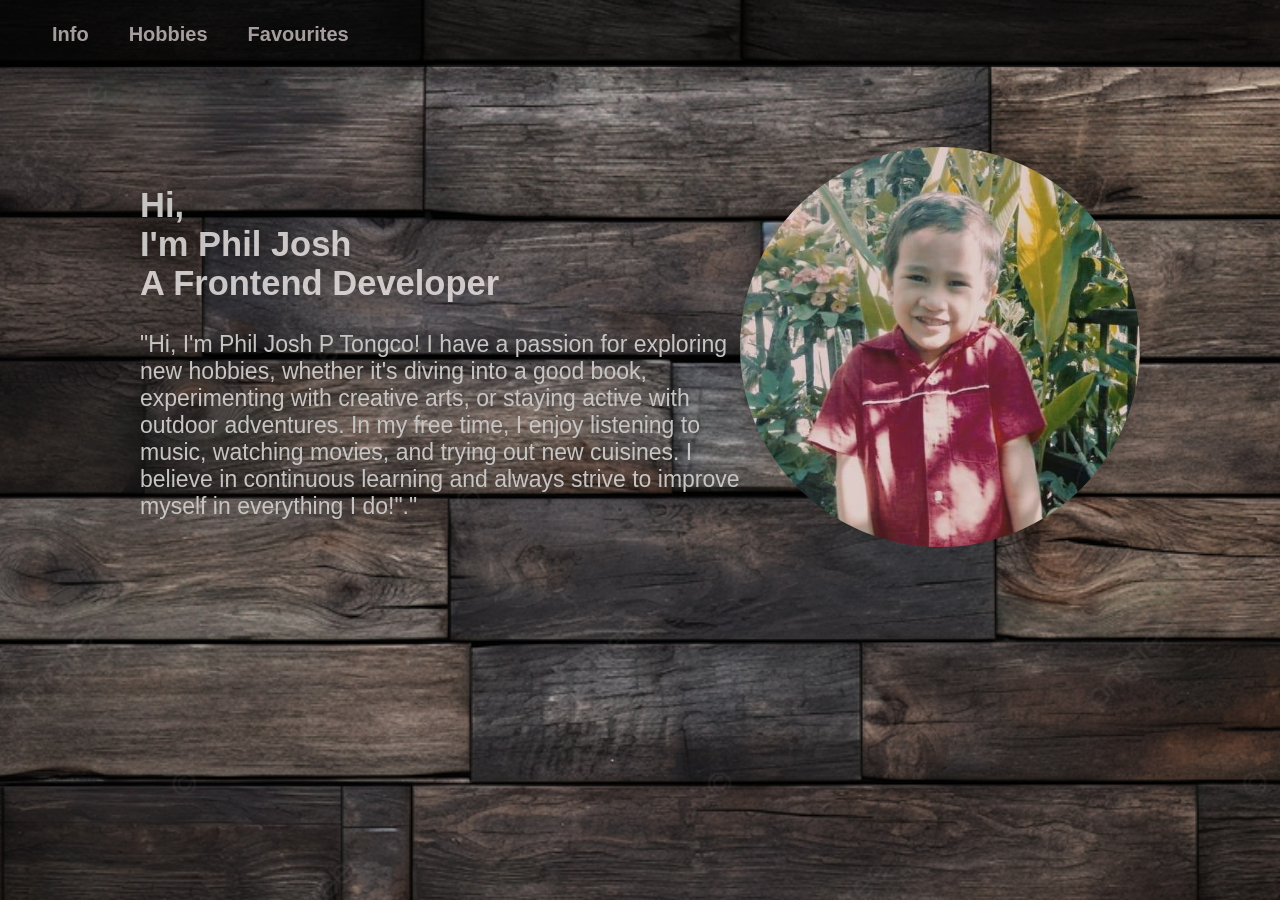
<file: index.html>
<!DOCTYPE html>
<html lang="en">
<head>
    <meta charset="UTF-8">
    <meta name="viewport" content="width=device-width, initial-scale=1.0">
    <title>My Portfolio</title>
    <link rel="stylesheet" href="style.css">
</head>
<body>
    <header>
        <nav>
            <ul>
                <li><a href="DEMO3.html">Info</a></li>
                <li><a href="DEMO2.html">Hobbies</a></li>
                <li><a href="DEMO4.html">Favourites</a></li>
            </ul>
        </nav>
    </header>
    <section class="hero">
        <div class="hero-text">
            <h1>Hi,<br>I'm <span class="highlight">Phil Josh<br>A Frontend Developer</h1>
            <p>"Hi, I'm Phil Josh P Tongco! I have a passion for exploring new hobbies, 
                whether it's diving into a good book, experimenting with creative arts,
                 or staying active with outdoor adventures. In my free time, I enjoy 
                 listening to music, watching movies, and trying out new cuisines. 
                 I believe in continuous learning and always strive to improve myself
                  in everything I do!"." </p>
        </div>
        <div class="hero-image">
            <img src="prof.jpg" alt="Your Image">
        </div>
    </section>
</body>
</html>
</file>
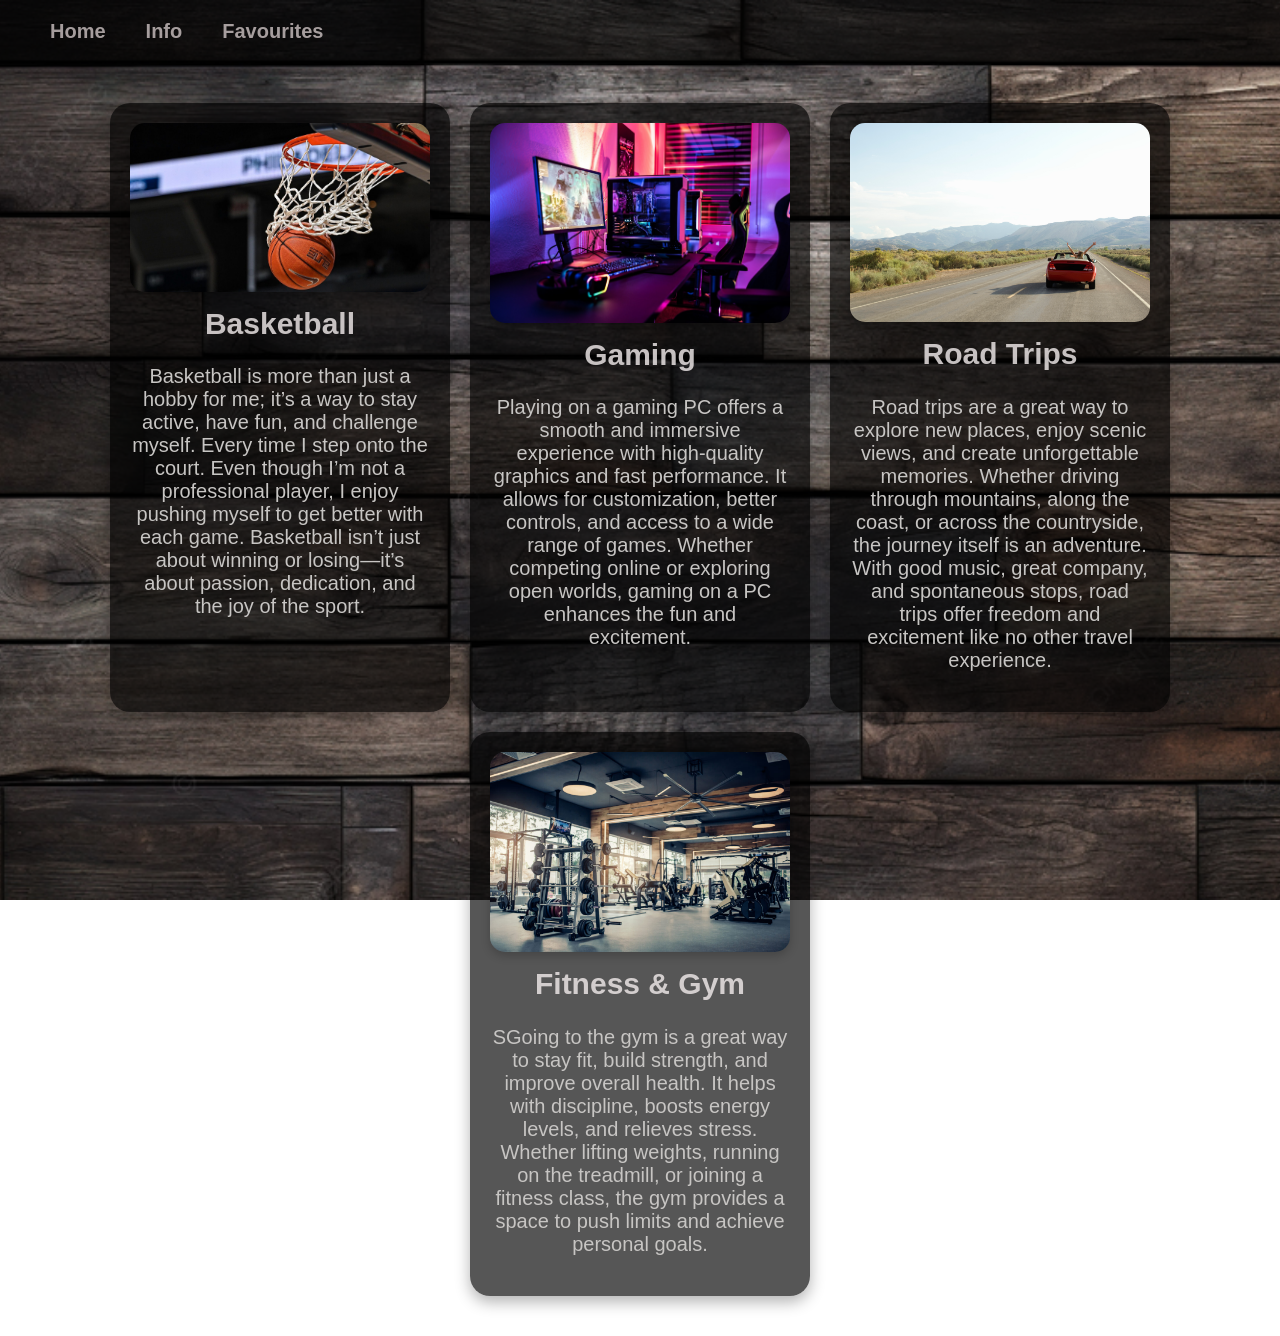
<file: DEMO2.html>
<!DOCTYPE html>
<html lang="en">
<head>
    <meta charset="UTF-8">
    <meta name="viewport" content="width=device-width, initial-scale=1.0">
    <title>My Hobbies</title>
    <style>
        body {
            font-family: 'Inter', sans-serif;
            font-size: 20px;
            margin: 0;
            padding: 0;
            background: url('background2.png') no-repeat center center fixed;
            background-size: cover;
            color: #c7c5c3;
        }
        header {
            background-color: rgba(0, 0, 0, 0.685);
            padding: 20px 30px;
            display: flex;
            justify-content: space-between;
            align-items: center;
        }
        nav ul {
            list-style: none;
            padding: 0;
            margin: 0;
            display: flex;
        }
        nav ul li {
            margin: 0 20px;
        }
        nav ul li a {
            text-decoration: none;
            color: #fff2f2a2;
            font-weight: 600;
            font-size: 20px;
            transition: color 0.3s ease;
        }
        nav ul li a:hover {
            color: #000000;
        }
        .hobbies-container {
            display: flex;
            flex-wrap: wrap;
            justify-content: center;
            padding: 40px;
            gap: 20px;
        }
        .hobby-card {
            background: rgba(0, 0, 0, 0.664);
            border-radius: 20px;
            box-shadow: 0px 6px 15px rgba(0, 0, 0, 0.3);
            padding: 20px;
            max-width: 300px;
            text-align: center;
            transition: transform 0.3s ease;
        }
        .hobby-card:hover {
            transform: translateY(-5px);
        }
        .hobby-card img {
            width: 100%;
            border-radius: 15px;
            box-shadow: 0px 4px 10px rgba(0, 0, 0, 0.2);
        }
        .hobby-card h2 {
            color: #eee8e8d2;
            margin-top: 10px;
        }
    </style>
</head>
<body>
    <header>
        <nav>
            <ul>
                <li><a href="index.html">Home</a></li>
                <li><a href="DEMO3.html">Info</a></li>
                <li><a href="DEMO4.html">Favourites</a></li>
            </ul>
        </nav>
    </header>
    
    <section class="hobbies-container">
        <div class="hobby-card">
            <img src="basketball.jpeg"Basketball">
            <h2>Basketball</h2>
            <p>Basketball is more than just a hobby for me; it’s a way to stay active, have fun, and challenge
                 myself. Every time I step onto the court. Even though I’m not a 
                 professional player, I enjoy pushing myself to get better with each game. Basketball isn’t
                  just about winning or losing—it’s about passion, dedication, and the joy of the sport.</p>
        </div>
        <div class="hobby-card">
            <img src="pc.jpg" alt="Gaming">
            <h2>Gaming</h2>
            <p>Playing on a gaming PC offers a smooth and immersive experience with high-quality graphics and 
                fast performance. It allows for customization, better controls, and access to a wide range 
                of games. Whether competing online or exploring open worlds, gaming on a PC enhances the fun and excitement.</p>
        </div>
        <div class="hobby-card">
            <img src="road.jpeg" alt="Road Trips">
            <h2>Road Trips</h2>
            <p>Road trips are a great way to explore new places, enjoy scenic views, and create unforgettable memories. 
                Whether driving through mountains, along the coast, or across the countryside, the journey itself is an 
                adventure. With good music, great company, and spontaneous stops, road trips offer freedom and excitement 
                like no other travel experience.</p>
        </div>
        <div class="hobby-card">
            <img src="gym.jpg" alt="Gym & Fitness">
            <h2>Fitness & Gym</h2>
            <p>SGoing to the gym is a great way to stay fit, build strength, and improve overall health. It helps with discipline,
                 boosts energy levels, and relieves stress. Whether lifting weights, running on the treadmill, or joining a
                  fitness class, the gym provides a space to push limits and achieve personal goals.</p>
        </div>
    </section>
</body>
</html>
</file>
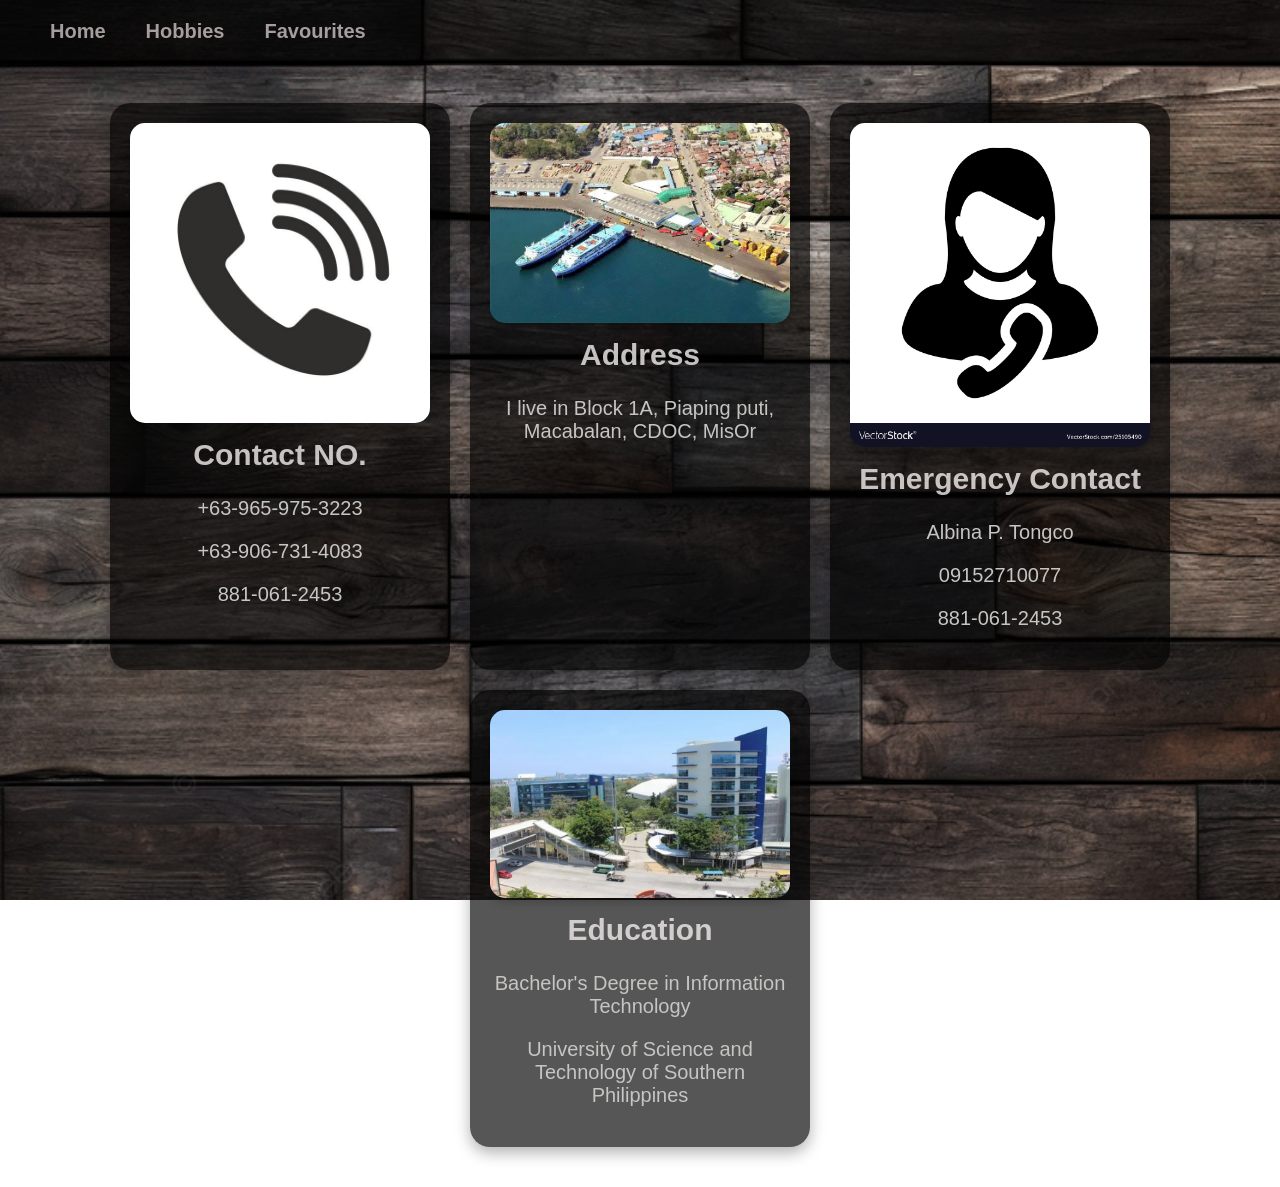
<file: DEMO3.html>
<!DOCTYPE html>
<html lang="en">
<head>
    <meta charset="UTF-8">
    <meta name="viewport" content="width=device-width, initial-scale=1.0">
    <title>Info</title>
    <style>
        body {
            font-family: 'Inter', sans-serif;
            font-size: 20px;
            margin: 0;
            padding: 0;
            background: url('background2.png') no-repeat center center fixed;
            background-size: cover;
            color: #c7c5c3;
        }
        header {
            background-color: rgba(0, 0, 0, 0.685);
            padding: 20px 30px;
            display: flex;
            justify-content: space-between;
            align-items: center;
        }
        nav ul {
            list-style: none;
            padding: 0;
            margin: 0;
            display: flex;
        }
        nav ul li {
            margin: 0 20px;
        }
        nav ul li a {
            text-decoration: none;
            color: #fff2f2a2;
            font-weight: 600;
            font-size: 20px;
            transition: color 0.3s ease;
        }
        nav ul li a:hover {
            color: #000000;
        }
        .Info-container {
            display: flex;
            flex-wrap: wrap;
            justify-content: center;
            padding: 40px;
            gap: 20px;
        }
        .Info-card {
            background: rgba(0, 0, 0, 0.664);
            border-radius: 20px;
            box-shadow: 0px 6px 15px rgba(0, 0, 0, 0.3);
            padding: 20px;
            max-width: 300px;
            text-align: center;
            transition: transform 0.3s ease;
        }
        .Info-card:hover {
            transform: translateY(-5px);
        }
        .Info-card img {
            width: 100%;
            border-radius: 15px;
            box-shadow: 0px 4px 10px rgba(0, 0, 0, 0.2);
        }
        .Info-card h2 {
            color: #eee8e8d2;
            margin-top: 10px;
        }
    </style>
</head>
<body>
    <header>
        <nav>
            <ul>
                <li><a href="index.html">Home</a></li>
                <li><a href="DEMO2.html">Hobbies</a></li>
                <li><a href="DEMO4.html">Favourites</a></li>
            </ul>
        </nav>
    </header>
    
    <section class="Info-container">
        <div class="Info-card">
            <img src="tele.jpg" alt="tele">
            <h2>Contact NO.</h2>
            <p>+63-965-975-3223</p>
            <p>+63-906-731-4083</p>
            <p>881-061-2453</p>
        </div>
        <div class="Info-card">
            <img src="MACABS.jpg" alt="home">
            <h2>Address</h2>
            <p>I live in Block 1A, Piaping puti, Macabalan, CDOC, MisOr</p>
        </div>
        <div class="Info-card">
            <img src="person.jpg" alt="CP">
            <h2>Emergency Contact</h2>
            <p>Albina P. Tongco</p>
            <p>09152710077</p>
            <p>881-061-2453</p>
        </div>
        <div class="Info-card">
            <img src="USTP.jpg"Education">
            <h2>Education</h2>
            <p>Bachelor's Degree in Information Technology</p>
            <p>University of Science and Technology of Southern Philippines</p>
        </div>
    
    </section>
</body>
</html>
</file>
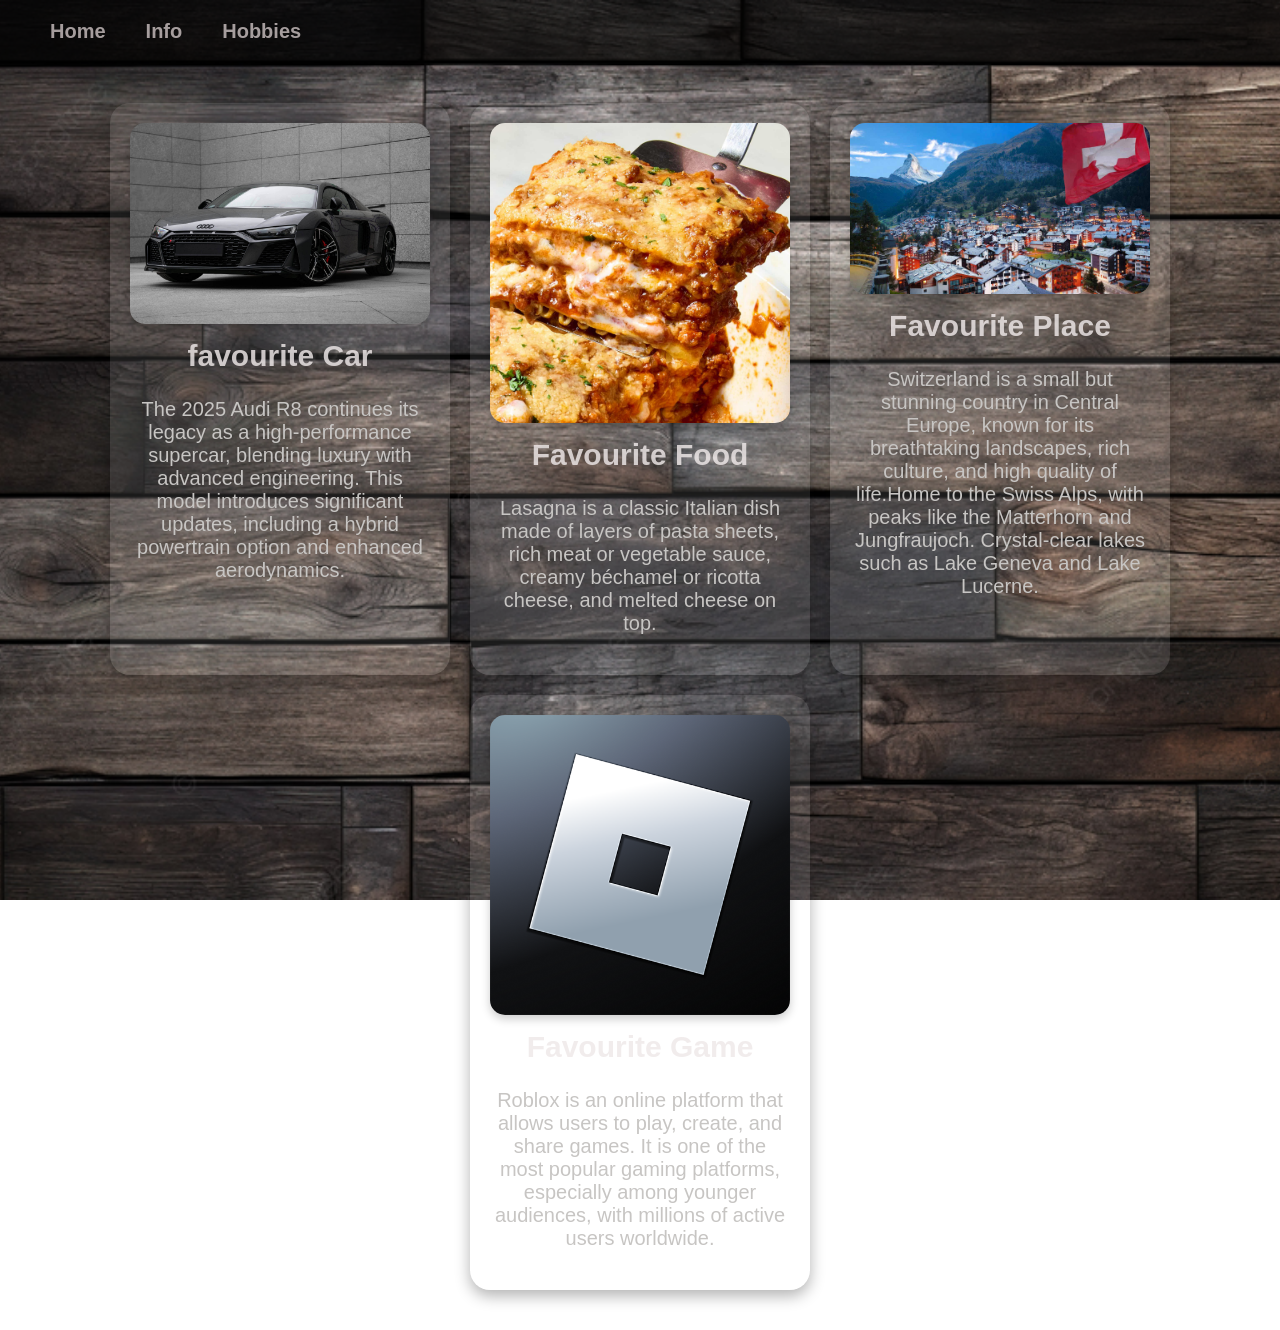
<file: DEMO4.html>
<!DOCTYPE html>
<html lang="en">
<head>
    <meta charset="UTF-8">
    <meta name="viewport" content="width=device-width, initial-scale=1.0">
    <title>Favourites</title>
    <style>
        body {
            font-family: 'Inter', sans-serif;
            font-size: 20px;
            margin: 0;
            padding: 0;
            background: url('background2.png') no-repeat center center fixed;
            background-size: cover;
            color: #c7c5c3;
        }
        header {
            background-color: rgba(0, 0, 0, 0.685);
            padding: 20px 30px;
            display: flex;
            justify-content: space-between;
            align-items: center;
        }
        nav ul {
            list-style: none;
            padding: 0;
            margin: 0;
            display: flex;
        }
        nav ul li {
            margin: 0 20px;
        }
        nav ul li a {
            text-decoration: none;
            color: #fff2f2a2;
            font-weight: 600;
            font-size: 20px;
            transition: color 0.3s ease;
        }
        nav ul li a:hover {
            color: #000000;
        }
        .fav-container {
            display: flex;
            flex-wrap: wrap;
            justify-content: center;
            padding: 40px;
            gap: 20px;
        }
        .fav-card {
            background: rgba(255, 255, 255, 0.1);
            border-radius: 20px;
            box-shadow: 0px 6px 15px rgba(0, 0, 0, 0.3);
            padding: 20px;
            max-width: 300px;
            text-align: center;
            transition: transform 0.3s ease;
        }
        .fav-card:hover {
            transform: translateY(-5px);
        }
        .fav-card img {
            width: 100%;
            border-radius: 15px;
            box-shadow: 0px 4px 10px rgba(0, 0, 0, 0.2);
        }
        .fav-card h2 {
            color: #eee8e8d2;
            margin-top: 10px;
        }
    </style>
</head>
<body>
    <header>
        <nav>
            <ul>
                <li><a href="index.html">Home</a></li>
                <li><a href="DEMO3.html">Info</a></li>
                <li><a href="DEMO2.html">Hobbies</a></li>
            </ul>
        </nav>
    </header>
    
    <section class="fav-container">
        <div class="fav-card">
            <img src="AUDI.jpg" alt="car">
            <h2>favourite Car</h2>
            <p>​The 2025 Audi R8 continues its legacy as a high-performance supercar, blending luxury with 
                advanced engineering. This model introduces significant updates, including a hybrid powertrain 
                option and enhanced aerodynamics.​</p>
        </div>
        <div class="fav-card">
            <img src="lasagna.jpg" alt="food">
            <h2>Favourite Food</h2>
            <p>Lasagna is a classic Italian dish made of layers of pasta sheets, rich meat or 
                vegetable sauce, creamy béchamel or ricotta cheese, and melted cheese on top.</p>
        </div>
        <div class="fav-card">
            <img src="swits.jpg" alt="Place">
            <h2>Favourite Place</h2>
            <p>Switzerland is a small but stunning country in Central Europe, known for its breathtaking landscapes, rich culture, and high 
                quality of life.Home to the Swiss Alps, with peaks like the Matterhorn and Jungfraujoch. Crystal-clear lakes such as Lake Geneva and Lake Lucerne.</p>
        </div>
        <div class="fav-card">
            <img src="rob.png" alt="Game">
            <h2>Favourite Game</h2>
            <p>Roblox is an online platform that allows users to play, create, and share games. It is one of the most popular 
                gaming platforms, especially among younger audiences, with millions of active users worldwide.</p>
        </div>
    </section>
</body>
</html>
</file>
<file: style.css>
body {
    font-family: 'Inter', sans-serif;
    font-size: 23px;
    margin: 0;
    padding: 0;
    background: url('background2.png') no-repeat center center fixed;
    background-size: cover;
    color: #c7c5c3; 
}

header {
    background-color: rgba(0, 0, 0, 0.685);
    padding: 20px 32px; 
    justify-content: space-between;
    align-items: center;
}

.logo {
    font-size: 28px; 
    font-weight: bold;
    color: #fff; 
}

nav ul {
    list-style: none;
    padding: 0;
    margin: 0;
    display: flex;
}

nav ul li {
    margin: 0 20px; 
}

nav ul li a {
    text-decoration: none;
    color: #fff2f2a2;
    font-weight: 600;
    font-size: 20px; 
    transition: color 0.3s ease;
}

nav ul li a:hover {
    color: #000000; 
}

.hero {
    display: flex;
    align-items: center;
    justify-content: center;
    padding: 80px; 
    text-align: left;
}

.hero-text {
    max-width: 600px;
    font-size: 15x; 
}

.highlight {
    color: #eee8e8d2;
    font-weight: bold;
}

.hero-image img {
    width: 400px; 
    height: auto;
    border-radius: 70%;
    box-shadow: 0px 6px 15px rgba(0, 0, 0, 0.15);
}
</file>
